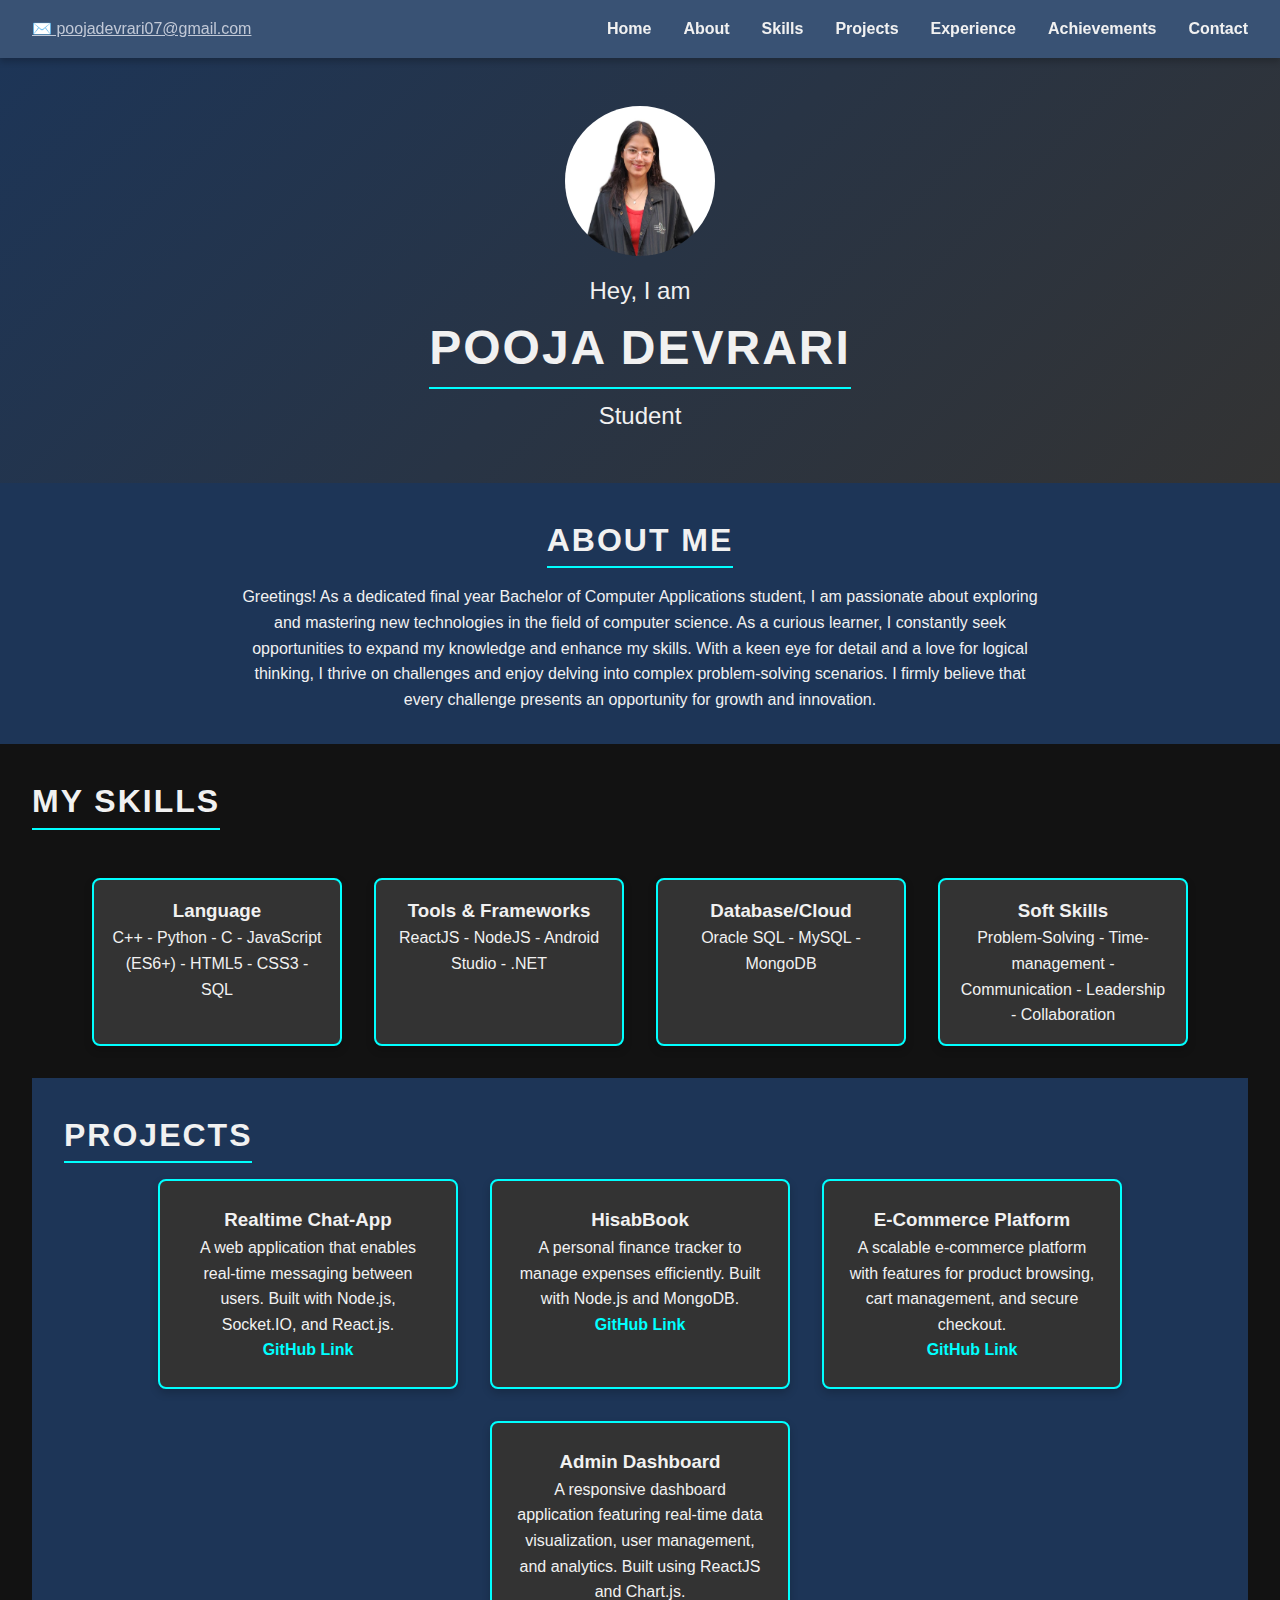
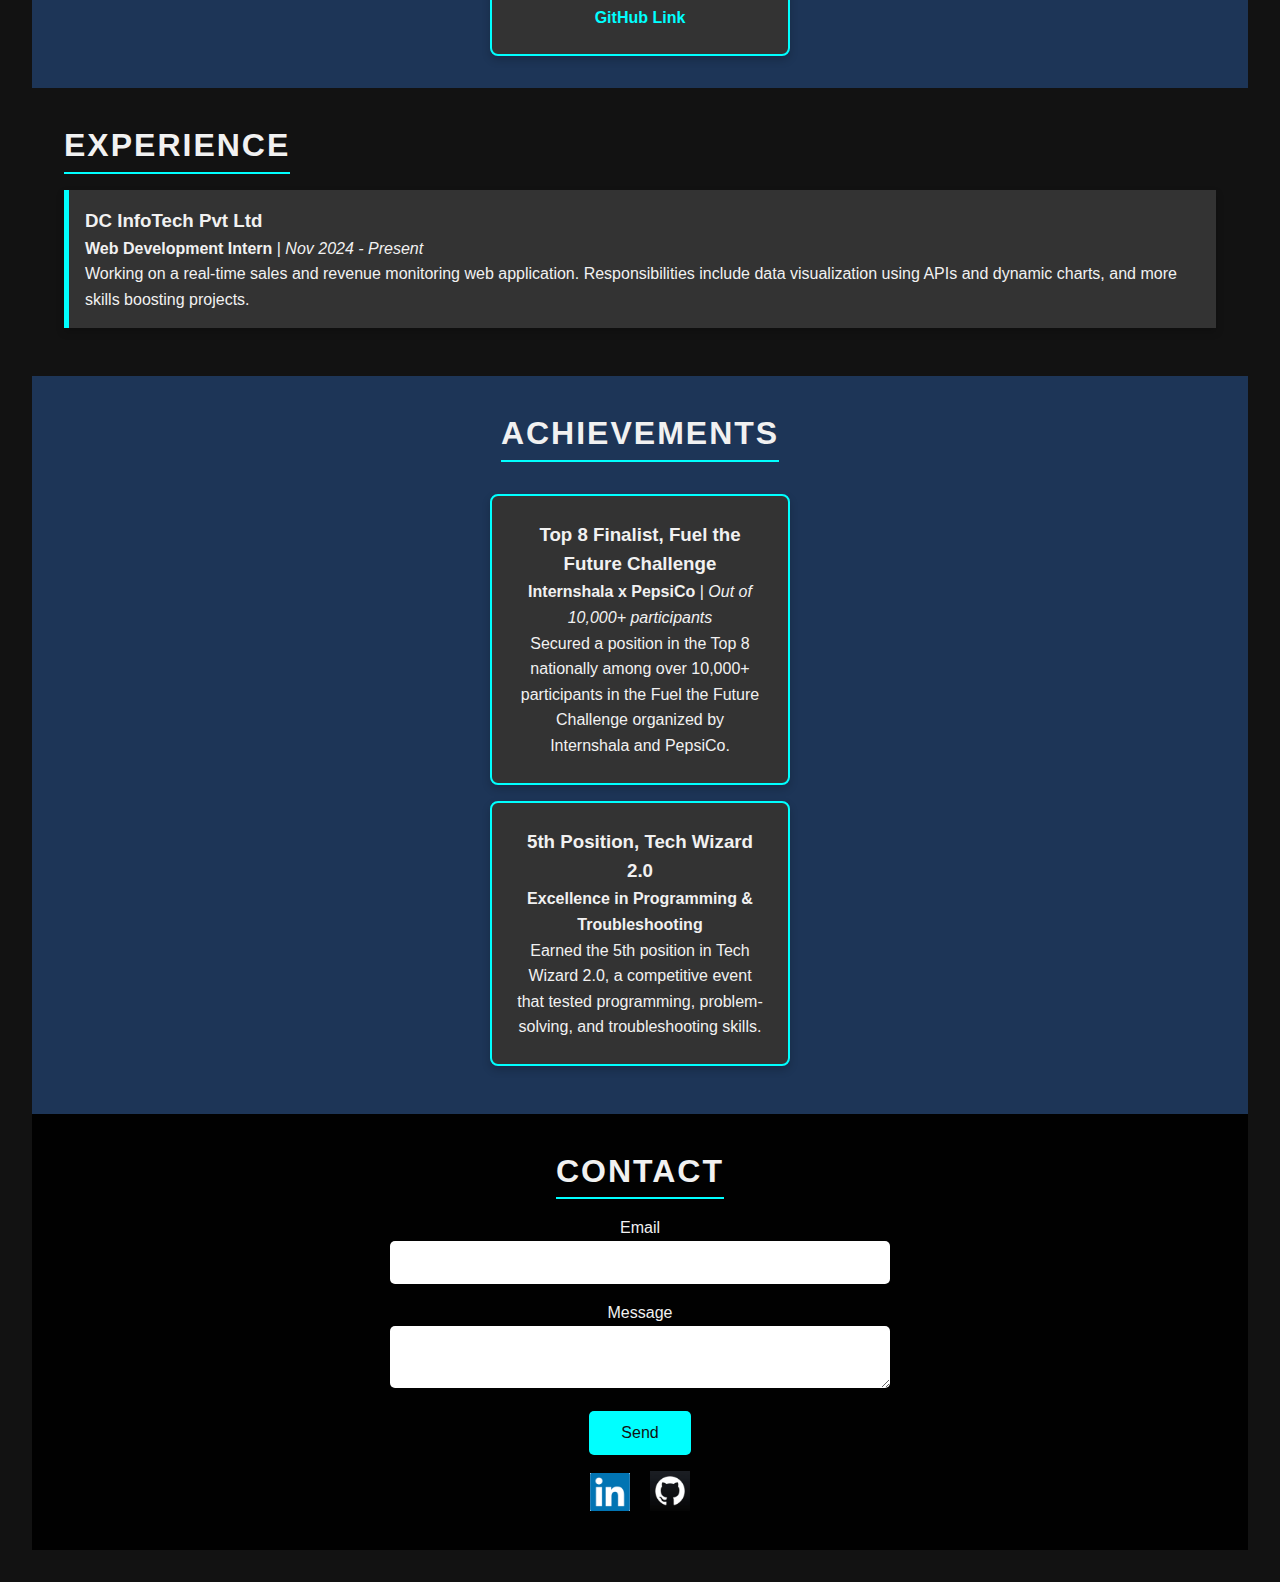
<file: index.html>
<!DOCTYPE html>
<html lang="en">
<head>
    <meta charset="UTF-8">
    <meta name="viewport" content="width=device-width, initial-scale=1.0">
    <title>Pooja Devrari Portfolio</title>
    <link rel="stylesheet" href="style.css">
</head>
<body>
    <header>
           <div class="contact-info">
        <a  style=" color: #c2c9d7" href="mailto:poojadevrari07@gmail.com"> ✉️ poojadevrari07@gmail.com </a>
    </div>
        <div class="menu-icon">
            <nav>
                <ul>
                    <li><a href="#home">Home</a></li>
                    <li><a href="#about">About</a></li>
                    <li><a href="#skills">Skills</a></li>
                    <li><a href="#projects">Projects</a></li>
                    <li><a href="#experience">Experience</a></li>
                    <li><a href="#achievements">Achievements</a></li> <!-- Added to menu -->
                    <li><a href="#contacts">Contact</a></li>
                </ul>
            </nav>
        </div>
    </header>
    <main>
        <div class="hero" id="home">
            <img src="p .jpg" alt="Pooja Devrari" class="profile-pic">
            <div class="hero-text">
                <h2>Hey, I am</h2>
                <h1>Pooja Devrari</h1>
                <h2>Student</h2>
            </div>
        </div>
        <div class="v" id="about">
            <h1 align="center">About Me</h1>
            <p>Greetings! As a dedicated final year Bachelor of Computer Applications student, I am passionate about exploring and mastering new technologies in the field of computer science. As a curious learner, I constantly seek opportunities to expand my knowledge and enhance my skills. With a keen eye for detail and a love for logical thinking, I thrive on challenges and enjoy delving into complex problem-solving scenarios. I firmly believe that every challenge presents an opportunity for growth and innovation.</p>
        </div>
        <div class="b" id="skills">
            <h1 align="center">My Skills</h1>
            <div class="skills-grid">
                <div class="skill-card">
                    <h3>Language</h3>
                    <p>C++ - Python - C - JavaScript (ES6+) - HTML5 - CSS3 - SQL</p>
                </div>
                <div class="skill-card">
                    <h3>Tools & Frameworks</h3>
                    <p>ReactJS - NodeJS - Android Studio - .NET</p>
                </div>
                <div class="skill-card">
                    <h3>Database/Cloud</h3>
                    <p>Oracle SQL - MySQL - MongoDB</p>
                </div>
                <div class="skill-card">
                    <h3>Soft Skills</h3>
                    <p> Problem-Solving - Time-management - Communication - Leadership - Collaboration</p>
            </div>
        </div>
        <section class="projects" id="projects">
            <h1 align="center">Projects</h1>
            <div class="project-grid">
                <div class="project-card">
                    <h3>Realtime Chat-App</h3>
                    <p>A web application that enables real-time messaging between users. Built with Node.js, Socket.IO, and React.js.</p>
                    <a href="https://github.com/poojaDEvrari/Realtime_Chat_App" target="_blank">GitHub Link</a>
                </div>
                <div class="project-card">
                    <h3>HisabBook</h3>
                    <p>A personal finance tracker to manage expenses efficiently. Built with Node.js and MongoDB.</p>
                    <a href="https://github.com/myfirstreact/HisabBook" target="_blank">GitHub Link</a>
                </div>
                <div class="project-card">
                    <h3>E-Commerce Platform</h3>
                    <p>A scalable e-commerce platform with features for product browsing, cart management, and secure checkout.</p>
                    <a href="https://github.com/poojaDEvrari/e-commerce" target="_blank">GitHub Link</a>
                </div>
                <div class="project-card">
                    <h3>Admin Dashboard</h3>
                    <p>A responsive dashboard application featuring real-time data visualization, user management, and analytics. Built using ReactJS and Chart.js.</p>
                    <a href="https://github.com/poojaDEvrari/admin-dashboard" target="_blank">GitHub Link</a>
                </div>
            </div>
        </section>
        <section class="experience" id="experience">
            <h1 align="center">Experience</h1>
            <div class="experience-grid">
                <div class="experience-card">
                    <h3>DC InfoTech Pvt Ltd</h3>
                    <p><strong>Web Development Intern</strong> | <em>Nov 2024 - Present</em></p>
                    <p>Working on a real-time sales and revenue monitoring web application. Responsibilities include data visualization using APIs and dynamic charts, and more skills boosting projects.</p>
                </div>
            </div>
        </section>
        
        <!-- Added Achievements Section -->
        <section class="achievements" id="achievements">
            <h1 align="center">Achievements</h1>
            <div class="achievements-list">
                <div class="achievement-card">
                    <h3>Top 8 Finalist, Fuel the Future Challenge</h3>
                    <p><strong>Internshala x PepsiCo</strong> | <em>Out of 10,000+ participants</em></p>
                    <p>Secured a position in the Top 8 nationally among over 10,000+ participants in the Fuel the Future Challenge organized by Internshala and PepsiCo.</p>
                </div>
                <div class="achievement-card">
                    <h3>5th Position, Tech Wizard 2.0</h3>
                    <p><strong>Excellence in Programming & Troubleshooting</strong></p>
                    <p>Earned the 5th position in Tech Wizard 2.0, a competitive event that tested programming, problem-solving, and troubleshooting skills.</p>
                </div>
            </div>
        </section>

        <section class="contact" id="contacts">
            <h1 align="center">Contact</h1>
            <form action="https://formspree.io/f/movaqkjv" method="post">
                <label for="email">Email</label>
                <input type="email" id="email" name="email" required>
                <label for="message">Message</label>
                <textarea id="message" name="message" required></textarea>
                <button type="submit" class="btn">Send</button>
            </form>
            <div class="social-icons">
                <a href="https://www.linkedin.com/in/poojadevrari/" target="_blank"><img src="linkedin.png" alt="LinkedIn"></a>
                <a href="https://github.com/poojaDEvrari/" target="_blank"><img src="github.jpeg" alt="Github"></a>
            </div>
        </section>
    </main>
</body>
</html>
</file>
<file: style.css>
/* General Reset */
* {
    margin: 0;
    padding: 0;
    box-sizing: border-box;
    font-family: 'Roboto', Arial, sans-serif;
}
.contact-info{
    color: #c2c9d7;
}
body {
    background-color: #121212; /* Midnight Black */
    color: #F1F1F1; /* Off-White */
    line-height: 1.6;
    font-size: 16px;
    scroll-behavior: smooth;
}

/* Sticky Navigation Bar */
header {
    display: flex;
    justify-content: space-between;
    align-items: center;
    padding: 1rem 2rem;
    background-color: #395274; /* Deep Blue */
    color: #F1F1F1;
    position: sticky;
    top: 0;
    z-index: 1000;
    box-shadow: 0px 4px 6px rgba(0, 0, 0, 0.2);
}

header nav ul {
    list-style: none;
    display: flex;
    gap: 2rem;
}

header nav ul li a {
    text-decoration: none;
    color: #F1F1F1;
    font-weight: bold;
    transition: color 0.3s, transform 0.3s;
}

header nav ul li a:hover {
    color: #00FFFF; /* Electric Cyan */
    transform: scale(1.05);
}

/* Hero Section */
.hero {
    display: flex;
    align-items: center;
    justify-content: center;
    padding: 3rem;
    background: linear-gradient(135deg, #1D3557, #333333); /* Deep Blue to Charcoal */
    color: #F1F1F1;
    text-align: center;
    flex-direction: column;
    animation: fadeIn 2s ease-out;
}

.hero img.profile-pic {
    border-radius: 50%;
    width: 150px;
    height: 150px;
    margin-bottom: 1rem;
}

.hero h1 {
    font-size: 3rem;
    margin-bottom: 0.5rem;
    animation: slideInLeft 1s ease-out;
}

.hero h2 {
    font-size: 1.5rem;
    font-weight: 300;
    animation: slideInRight 1s ease-out;
}

/* Section Titles */
h1 {
    font-size: 2rem;
    margin-bottom: 1rem;
    color: #F1F1F1;
    text-transform: uppercase;
    letter-spacing: 2px;
    border-bottom: 2px solid #00FFFF; /* Electric Cyan */
    display: inline-block;
    animation: fadeIn 1s ease-out;
}

/* About Section */
#about {
    padding: 2rem;
    background-color: #1D3557; /* Deep Blue */
    color: #F1F1F1;
    text-align: center;
    animation: fadeInUp 1.5s ease-out;
}

#about p {
    max-width: 800px;
    margin: 0 auto;
    font-size: 1rem;
}
.b {
    padding: 2rem;
    background-color: #121212; /* Deep Blue */
}


/* Skills Section */
.skills-grid {
    display: flex;
    flex-wrap: wrap;
    gap: 2rem;
    justify-content: center;
    padding: 2rem;
    background-color: #121212; /* Midnight Black */
    animation: fadeInUp 2s ease-out;
}

.skill-card {
    background-color: #333333; /* Dark Charcoal */
    padding: 1rem;
    border: 2px solid #00FFFF;
    border-radius: 8px;
    width: 250px;
    text-align: center;
    box-shadow: 0px 4px 8px rgba(0, 0, 0, 0.2);
    transition: transform 0.3s;
}

.skill-card:hover {
    transform: translateY(-10px);
}

/* Projects Section */
.projects {
    padding: 2rem;
    background-color: #1D3557; /* Deep Blue */
}

.project-grid {
    display: flex;
    flex-wrap: wrap;
    gap: 2rem;
    justify-content: center;
}

.project-card {
    background-color: #333333; /* Dark Charcoal */
    border: 2px solid #00FFFF;
    border-radius: 8px;
    padding: 1.5rem;
    box-shadow: 0px 4px 8px rgba(0, 0, 0, 0.2);
    width: 300px;
    text-align: center;
    transition: transform 0.3s, box-shadow 0.3s;
}

.project-card:hover {
    transform: translateY(-10px);
    box-shadow: 0px 8px 15px rgba(0, 0, 0, 0.2);
}

.project-card a {
    text-decoration: none;
    color: #00FFFF; /* Electric Cyan */
    font-weight: bold;
    transition: color 0.3s;
}

.project-card a:hover {
    color: #FFFFFF;
}

/* Experience Section */
.experience {
    padding: 2rem;
    background-color: #121212; /* Midnight Black */
    animation: fadeInUp 2s ease-out;
}

.experience-card {
    background-color: #333333; /* Dark Charcoal */
    border-left: 5px solid #00FFFF; /* Electric Cyan */
    padding: 1rem;
    margin-bottom: 1rem;
    box-shadow: 0px 4px 8px rgba(0, 0, 0, 0.2);
}

/* Achievements Section */
.achievements {
    padding: 2rem;
    background-color: #1D3557; /* Deep Blue */
    color: #F1F1F1;
    text-align: center;
    animation: fadeInUp 2s ease-out;
}

.achievement-card {
    background-color: #333333; /* Dark Charcoal */
    border: 2px solid #00FFFF;
    border-radius: 8px;
    padding: 1.5rem;
    box-shadow: 0px 4px 8px rgba(0, 0, 0, 0.2);
    width: 300px;
    text-align: center;
    margin: 1rem auto;
}

/* Contact Section */
.contact {
    padding: 2rem;
    background-color: #010101; /* Deep Blue */
    color: #F1F1F1;
    text-align: center;
    animation: fadeInUp 2s ease-out;
}

.contact form {
    max-width: 500px;
    margin: 0 auto;
}

.contact input,
.contact textarea {
    width: 100%;
    padding: 0.8rem;
    margin-bottom: 1rem;
    border: none;
    border-radius: 5px;
    font-size: 1rem;
    transition: border-color 0.3s;
}

.contact input:focus,
.contact textarea:focus {
    border-color: #00FFFF; /* Electric Cyan */
}

.contact button {
    background-color: #00FFFF; /* Electric Cyan */
    color: #121212; /* Midnight Black */
    padding: 0.8rem 2rem;
    border: none;
    border-radius: 5px;
    font-size: 1rem;
    cursor: pointer;
    transition: background-color 0.3s, transform 0.3s;
}

.contact button:hover {
    background-color: #FFFFFF;
    color: #121212;
    transform: scale(1.05);
}

/* Social Icons */
.social-icons {
    margin-top: 1rem;
}

.social-icons a img {
    width: 40px;
    margin: 0 0.5rem;
    transition: transform 0.3s;
}

.social-icons a img:hover {
    transform: scale(1.1);
}

/* Animations */
@keyframes fadeIn {
    0% {
        opacity: 0;
    }
    100% {
        opacity: 1;
    }
}

@keyframes fadeInUp {
    0% {
        opacity: 0;
        transform: translateY(30px);
    }
    100% {
        opacity: 1;
        transform: translateY(0);
    }
}

@keyframes slideInLeft {
    0% {
        opacity: 0;
        transform: translateX(-100px);
    }
    100% {
        opacity: 1;
        transform: translateX(0);
    }
}

@keyframes slideInRight {
    0% {
        opacity: 0;
        transform: translateX(100px);
    }
    100% {
        opacity: 1;
        transform: translateX(0);
    }
}
/* Responsive Design */

/* For small screens (phones, max-width: 600px) */
@media (max-width: 600px) {
    .skills-grid,
    .project-grid {
        flex-direction: column;
        gap: 1.5rem;
    }

    .skill-card,
    .project-card,
    .achievement-card {
        width: 90%; /* Reduce the width for smaller screens */
    }

    .hero h1 {
        font-size: 2rem; /* Adjust font size for smaller screens */
    }

    .hero h2 {
        font-size: 1.2rem;
    }

    header nav ul {
        flex-direction: column;
        gap: 1rem;
    }
}

/* For medium screens (tablets, max-width: 1024px) */
/* Header in a Single Row for Mobile Screens */
@media (max-width: 600px) {
    header {
        display: flex;
        justify-content: space-between; /* Space between logo/email and nav items */
        align-items: center;
        padding: 0.2rem 0.5rem;
        background-color: #2e3b4e; /* Adjust background color as needed */
    }

    header nav {
        display: flex;
        gap: 0.5rem; /* Space between menu items */
        flex-wrap: nowrap; /* Ensure no wrapping occurs */
        overflow-x: auto; /* Allow horizontal scrolling if needed */
    }

    header nav ul {
        display: flex;
        list-style: none;
        margin: 0;
        padding: 0;
        flex-direction: row; /* Force links into a single row */
    }

    header nav ul li {
        margin: 0;
        padding: 0;
        font-size: 0.4rem; /* Adjust font size for mobile */
    }

    header .email {
        font-size: 0.3rem;
        white-space: nowrap; /* Prevent email from wrapping */
    }
    header div {
         font-size: 0.3rem;}

    /* Optional: Reduce size of any logo or image in the header */
    header .logo {
        max-width: 30px;
        max-height: 30px;
    }
}
</file>
